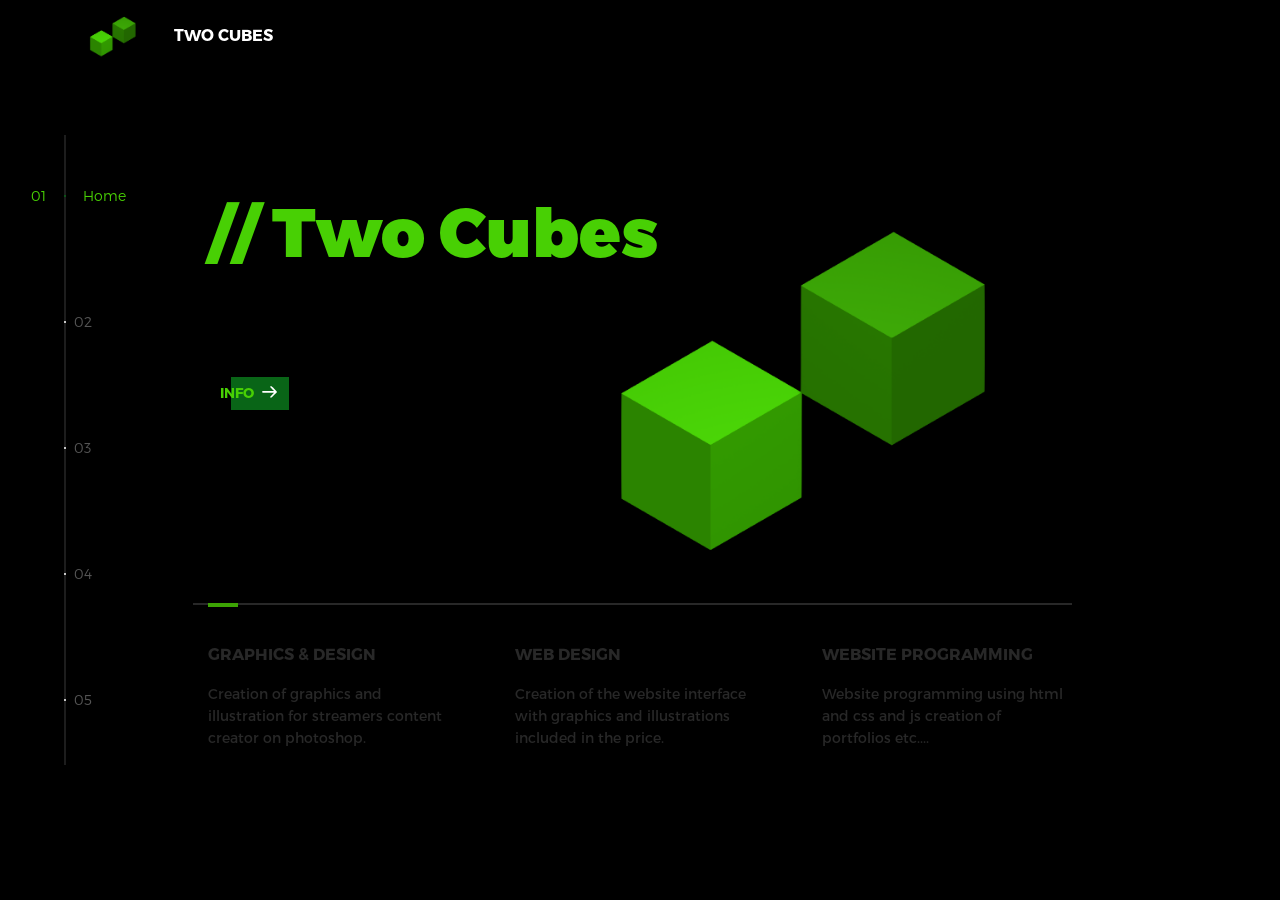
<file: Two Cubes/index.html>
<!DOCTYPE html>
<html lang="en">
<head>
  <title>Two Cubes</title>
  <meta charset="utf-8">
  <meta name="viewport" content="width=device-width, initial-scale=1">
  <meta http-equiv="X-UA-Compatible" content="IE=edge">
  <meta name="description" content="HTML5 website template">
  <meta name="keywords" content="global, template, html, sass, jquery">
  <meta name="author" content="Bucky Maler">
  <link rel="stylesheet" href="assets/css/main.css">
  <link rel="icon" href="img/Untitled@1-400x400.png">
</head>
<body>


<div class="device-notification">
  <a class="device-notification--logo" href="#0">
    <img src="img/Untitled@1-1920x1080.png" alt="Global" style="width: 100px;">
    <p>Two Cubes</p>
  </a>
  <p class="device-notification--message">Global has so much to offer that we must request you orient your device to portrait or find a larger screen. You won't be disappointed.</p>
</div>

<div class="perspective effect-rotate-left">
  <div class="container"><div class="outer-nav--return"></div>
    <div id="viewport" class="l-viewport">
      <div class="l-wrapper">
        <header class="header">
          <a class="header--logo" href="#0">
            <img src="img/Untitled@1-1920x1080.png" alt="Global" style="width: 100px;">
            <p>Two Cubes</p>
             
          </a>
          <buttowidth: 100px;n class="header--cta cta">Info</button>
          <div class="header--nav-toggle">
            <span></span>
          </div>
        </header>
        <nav class="l-side-nav">
          <ul class="side-nav">
            <li class="is-active"><span>Home</span></li>
            <li><span>Works</span></li>
            <li><span>About</span></li>
            <li><span>Contact</span></li>
            <li><span>Info</span></li>
          </ul>
        </nav>
        <ul class="l-main-content main-content">
          <li class="l-section section section--is-active">
            <div class="intro">
              <div class="intro--banner">
                <h1>// Two Cubes<br>&#32<br> &#32 </h1>
                <button class="cta">Info
                  <svg version="1.1" id="Layer_1" xmlns="http://www.w3.org/2000/svg" xmlns:xlink="http://www.w3.org/1999/xlink" x="0px" y="0px" viewBox="0 0 150 118" style="enable-background:new 0 0 150 118;" xml:space="preserve">
                  <g transform="translate(0.000000,118.000000) scale(0.100000,-0.100000)">
                    <path d="M870,1167c-34-17-55-57-46-90c3-15,81-100,194-211l187-185l-565-1c-431,0-571-3-590-13c-55-28-64-94-18-137c21-20,33-20,597-20h575l-192-193C800,103,794,94,849,39c20-20,39-29,61-29c28,0,63,30,298,262c147,144,272,271,279,282c30,51,23,60-219,304C947,1180,926,1196,870,1167z"/>
                  </g>
                  </svg>
                  <span class="btn-background"></span>
                </button>
                <img src="img/Untitled@1-1920x1080.png" alt="Welcome" width:="" 800px;="" style="
                width: 800px;
                ">
              </div>
              <div class="intro--options">
                <a href="#0">
                  <h3>Graphics &amp; design</h3>
                  <p>Creation of graphics and illustration for streamers content creator on photoshop.</p>
                </a>
                <a href="#0">
                  <h3>WEB DESIGN</h3>
                  <p>Creation of the website interface with graphics and illustrations included in the price.</p>
                </a>
                <a href="#0">
                  <h3>Website programming</h3>
                  <p>Website programming using html and css and js creation of portfolios etc....</p>
                </a>
              </div>
            </div>
          </li>
          <li class="l-section section">
            <div class="work">
              <h2>Selected work</h2>
              <div class="work--lockup">
                <ul class="slider">
                  <li class="slider--item slider--item-left">
                    <a href="#0">
                      <div class="slider--item-image">
                        <img src="assets/img/work-victory.jpg" alt="Victory">
                      </div>
                      <p class="slider--item-title">WEB DESIGN</p>
                      <p class="slider--item-description">Creation of the website interface with graphics and illustrations included in the price on Adobe XD.</p>
                    </a>
                  </li>
                  <li class="slider--item slider--item-center">
                    <a href="#0">
                      <div class="slider--item-image">
                        <img src="assets/img/work-metiew-smith.jpg" alt="Metiew and Smith">
                      </div>
                      <p class="slider--item-title">Graphics &amp; design</p>
                      <p class="slider--item-description">Creation of graphics and illustration for streamers content creator on photoshop and Adobe Illustrator.</p>
                    </a>
                  </li>
                  <li class="slider--item slider--item-right">
                    <a href="#0">
                      <div class="slider--item-image">
                        <img src="assets/img/work-alex-nowak.jpg" alt="Alex Nowak">
                      </div>
                      <p class="slider--item-title">Website programming</p>
                      <p class="slider--item-description">Website programming using html and css and js creation of portfolios , nft , blog etc....</p>
                    </a>
                  </li>
                </ul>
                <div class="slider--prev">
                  <svg version="1.1" id="Layer_1" xmlns="http://www.w3.org/2000/svg" xmlns:xlink="http://www.w3.org/1999/xlink" x="0px" y="0px"
                  viewBox="0 0 150 118" style="enable-background:new 0 0 150 118;" xml:space="preserve">
                  <g transform="translate(0.000000,118.000000) scale(0.100000,-0.100000)">
                    <path d="M561,1169C525,1155,10,640,3,612c-3-13,1-36,8-52c8-15,134-145,281-289C527,41,562,10,590,10c22,0,41,9,61,29
                    c55,55,49,64-163,278L296,510h575c564,0,576,0,597,20c46,43,37,109-18,137c-19,10-159,13-590,13l-565,1l182,180
                    c101,99,187,188,193,199c16,30,12,57-12,84C631,1174,595,1183,561,1169z"/>
                  </g>
                  </svg>
                </div>
                <div class="slider--next">
                  <svg version="1.1" id="Layer_1" xmlns="http://www.w3.org/2000/svg" xmlns:xlink="http://www.w3.org/1999/xlink" x="0px" y="0px" viewBox="0 0 150 118" style="enable-background:new 0 0 150 118;" xml:space="preserve">
                  <g transform="translate(0.000000,118.000000) scale(0.100000,-0.100000)">
                    <path d="M870,1167c-34-17-55-57-46-90c3-15,81-100,194-211l187-185l-565-1c-431,0-571-3-590-13c-55-28-64-94-18-137c21-20,33-20,597-20h575l-192-193C800,103,794,94,849,39c20-20,39-29,61-29c28,0,63,30,298,262c147,144,272,271,279,282c30,51,23,60-219,304C947,1180,926,1196,870,1167z"/>
                  </g>
                  </svg>
                </div>
              </div>
            </div>
          </li>
          <li class="l-section section">
            <div class="about">
              <div class="about--banner">
                <h2>Two Cubes Hi, I'm Federico B. a web developer and graphic designer with experience in creating websites and designing graphic materials such as logos, brochures and images for the web. With a solid knowledge of web technologies such as HTML, CSS, JavaScript, I'm able to create dynamic and functional websites that meet my clients' needs. Additionally, I use professional tools to create eye-catching designs that support my clients' marketing goals. I enjoy working collaboratively with clients to ensure the final product meets their expectations_</h2>
                <a href="#0">Two Cubes
                  
                 
       
          <li class="l-section section">
            <div class="contact">
              
              <div class="contact--lockup">
                <div class="modal">
                  <div class="modal--information">
                    <p>Italy</p>
                    <a href="mailto:federicobellineli31@gmail.com">federicobellineli31@gmail.com</a>
                    
                  </div>
                  <ul class="modal--options">
                    <li><a href="https://it.fiverr.com/federicobelline">Fiverr®</a></li>
                    
                    <li><a href="mailto:federicobellineli31@gmail.com">Contact Us</a></li>
                  </ul>
                </div>
              </div>
            </div>
          </li>
          <li class="l-section section">
            <div class="hire">
              <h2>Information</h2>
              
              <form class="work-request">
              <a href="">Two Cubes
              <a/>
              <a href="https://it.fiverr.com/federicobelline">Fiverr®<a/>
              

                  

                
                <input type="submit" value="//  This website is created by Federik  \\">
              </form>
              <form class="work-request2">

                
  
                    
  
                  

              
            </div>
          </li>
        </ul>
      </div>
    </div>
  </div>
  <ul class="outer-nav">
    <li class="is-active">Home</li>
    <li>Works</li>
    <li>About</li>
    <li>Contact</li>
    <li>Info</li>
  </ul>
</div>

<script src="https://ajax.googleapis.com/ajax/libs/jquery/2.2.4/jquery.min.js"></script>
<script>window.jQuery || document.write('<script src="assets/js/vendor/jquery-2.2.4.min.js"><\/script>')</script>
<script src="assets/js/functions-min.js"></script>
</body>
</html>
</file>
<file: Two Cubes/assets/css/main.css>
@font-face {
    font-family: 'Montserrat';
    src: url("fonts/Montserrat-Black.eot");
    src: local("☺"),url("fonts/Montserrat-Black.woff") format("woff"),url("fonts/Montserrat-Black.ttf") format("truetype"),url("fonts/Montserrat-Black.svg") format("svg");
    font-weight: 900;
    font-style: normal
}

@font-face {
    font-family: 'Montserrat';
    src: url("fonts/Montserrat-Bold.eot");
    src: local("☺"),url("fonts/Montserrat-Bold.woff") format("woff"),url("fonts/Montserrat-Bold.ttf") format("truetype"),url("fonts/Montserrat-Bold.svg") format("svg");
    font-weight: 700;
    font-style: normal
}

@font-face {
    font-family: 'Montserrat';
    src: url("fonts/Montserrat-Regular.eot");
    src: local("☺"),url("fonts/Montserrat-Regular.woff") format("woff"),url("fonts/Montserrat-Regular.ttf") format("truetype"),url("fonts/Montserrat-Regular.svg") format("svg");
    font-weight: 400;
    font-style: normal
}

@font-face {
    font-family: 'Montserrat';
    src: url("fonts/Montserrat-Light.eot");
    src: local("☺"),url("fonts/Montserrat-Light.woff") format("woff"),url("fonts/Montserrat-Light.ttf") format("truetype"),url("fonts/Montserrat-Light.svg") format("svg");
    font-weight: 300;
    font-style: normal
}

/*! normalize.css v3.0.
2 | MIT License | git.io/normalize 
*/
html {
    font-family: sans-serif;
    -ms-text-size-adjust: 100%;
    -webkit-text-size-adjust: 100%
}

body {
    margin: 0
}

article,aside,details,figcaption,figure,footer,header,hgroup,main,menu,nav,section,summary {
    display: block
}

audio,canvas,progress,video {
    display: inline-block;
    vertical-align: baseline
}

audio:not([controls]) {
    display: none;
    height: 0
}

[hidden],template {
    display: none
}

a {
    background-color: transparent
}

a:active,a:hover {
    outline: 0
}

abbr[title] {
    border-bottom: 1px dotted
}

b,strong {
    font-weight: bold
}

dfn {
    font-style: italic
}

h1 {
    font-size: 2em;
    margin: 0.67em 0
}

mark {
    background: #ff0;
    color: #000
}

small {
    font-size: 80%
}

sub,sup {
    font-size: 75%;
    line-height: 0;
    position: relative;
    vertical-align: baseline
}

sup {
    top: -0.5em
}

sub {
    bottom: -0.25em
}

img {
    border: 0
}

svg:not(:root) {
    overflow: hidden
}

figure {
    margin: 1em 40px
}

hr {
    box-sizing: content-box;
    height: 0
}

pre {
    overflow: auto
}

code,kbd,pre,samp {
    font-family: monospace, monospace;
    font-size: 1em
}

button,input,optgroup,select,textarea {
    color: inherit;
    font: inherit;
    margin: 0
}

button {
    overflow: visible
}

button,select {
    text-transform: none
}

button,html input[type="button"],input[type="reset"],input[type="submit"] {
    -webkit-appearance: button;
    cursor: pointer
}

button[disabled],html input[disabled] {
    cursor: default
}

button::-moz-focus-inner,input::-moz-focus-inner {
    border: 0;
    padding: 0
}

input {
    line-height: normal
}

input[type="checkbox"],input[type="radio"] {
    box-sizing: border-box;
    padding: 0
}

input[type="number"]::-webkit-inner-spin-button,input[type="number"]::-webkit-outer-spin-button {
    height: auto
}

input[type="search"] {
    -webkit-appearance: textfield;
    box-sizing: content-box
}

input[type="search"]::-webkit-search-cancel-button,input[type="search"]::-webkit-search-decoration {
    -webkit-appearance: none
}

fieldset {
    border: 1px solid #c0c0c0;
    margin: 0 2px;
    padding: 0.35em 0.625em 0.75em
}

legend {
    border: 0;
    padding: 0
}

textarea {
    overflow: auto
}

optgroup {
    font-weight: bold
}

table {
    border-collapse: collapse;
    border-spacing: 0
}

td,th {
    padding: 0
}

::-moz-selection {
    background: #FFF498
}

::selection {
    background: #FFF498
}

::-moz-selection {
    background: #FFF498
}

img::-moz-selection {
    background: transparent
}

img::selection {
    background: transparent
}

img::-moz-selection {
    background: transparent
}

body {
    -webkit-tap-highlight-color: #FFF498
}

body {
    background-color: black;
    font-size: 14px;
    line-height: 1.6;
    font-family: "Montserrat",sans-serif;
    color: #48d004;
    -webkit-font-smoothing: antialiased;
    -webkit-text-size-adjust: 100%
}

.l-viewport {
    position: relative;
    width: 100%;
    height: 100vh;
    box-shadow: 0 0 45px 5px rgba(0,0,0,0.85);
    overflow: hidden
}

.l-wrapper {
    position: relative;
    width: 1440px;
    max-width: 90%;
    height: 100%;
    margin: 0 auto
}

.l-side-nav {
    position: absolute;
    left: 0;
    display: -webkit-box;
    display: -webkit-flex;
    display: -ms-flexbox;
    display: flex;
    height: 100%;
    -webkit-box-align: center;
    -webkit-align-items: center;
    -ms-flex-align: center;
    align-items: center
}

.l-side-nav::before {
    content: "";
    position: absolute;
    top: 50%;
    left: 0;
    -webkit-transform: translateY(-50%);
    transform: translateY(-50%);
    width: 2px;
    height: 70%;
    max-height: 750px;
    background-color: #555;
    opacity: .35;
    z-index: 10
}

@media (max-width: 1180px) {
    .l-side-nav {
        display:none
    }
}

.l-main-content {
    position: relative;
    width: 100%;
    height: 100%;
    margin: 0;
    padding: 0;
    list-style: none
}

.l-section {
    position: absolute;
    width: 100%;
    height: 100%
}

.device-notification {
    display: none;
    position: fixed;
    top: 0;
    left: 0;
    width: 100%;
    height: 100%;
    -webkit-box-orient: vertical;
    -webkit-box-direction: normal;
    -webkit-flex-direction: column;
    -ms-flex-direction: column;
    flex-direction: column;
    -webkit-box-align: center;
    -webkit-align-items: center;
    -ms-flex-align: center;
    -ms-grid-row-align: center;
    align-items: center;
    -webkit-box-pack: center;
    -webkit-justify-content: center;
    -ms-flex-pack: center;
    justify-content: center;
    background-color: #0c0c0c;
    z-index: 12
}

.device-notification--logo {
    display: -webkit-box;
    display: -webkit-flex;
    display: -ms-flexbox;
    display: flex;
    -webkit-box-align: center;
    -webkit-align-items: center;
    -ms-flex-align: center;
    align-items: center;
    text-decoration: none;
    color: #fff
}

.device-notification--logo p {
    margin: 0 0 0 10px;
    font-size: 16px;
    font-weight: 700;
    text-transform: uppercase
}

.device-notification--message {
    width: 70%;
    margin: 30px 0 0 0;
    font-weight: 700;
    text-align: center
}

@media (max-width: 767px) and (min-width: 601px) and (max-height: 680px) {
    .device-notification {
        display:-webkit-box;
        display: -webkit-flex;
        display: -ms-flexbox;
        display: flex
    }
}

@media (max-width: 600px) and (min-width: 480px) and (max-height: 580px) {
    .device-notification {
        display:-webkit-box;
        display: -webkit-flex;
        display: -ms-flexbox;
        display: flex
    }
}

@media (max-width: 736px) and (min-width: 360px) and (orientation: landscape) {
    .device-notification {
        display:-webkit-box;
        display: -webkit-flex;
        display: -ms-flexbox;
        display: flex
    }
}

@media(max-width: 359px) {
    .device-notification {
        display:-webkit-box;
        display: -webkit-flex;
        display: -ms-flexbox;
        display: flex
    }
}

.section {
    opacity: 0;
    visibility: hidden;
    -webkit-transition: opacity .4s ease-in-out,visibility 0s .4s;
    transition: opacity .4s ease-in-out,visibility 0s .4s
}

.section--is-active {
    opacity: 1;
    visibility: visible;
    z-index: 1;
    -webkit-transition: opacity .4s ease-in-out .4s;
    transition: opacity .4s ease-in-out .4s
}

.section--next {
    -webkit-transform: translateY(-45px);
    transform: translateY(-45px);
    -webkit-transition: -webkit-transform .4s ease-in-out;
    transition: -webkit-transform .4s ease-in-out;
    transition: transform .4s ease-in-out;
    transition: transform .4s ease-in-out, -webkit-transform .4s ease-in-out
}

.section--prev {
    -webkit-transform: translateY(45px);
    transform: translateY(45px);
    -webkit-transition: -webkit-transform .4s ease-in-out;
    transition: -webkit-transform .4s ease-in-out;
    transition: transform .4s ease-in-out;
    transition: transform .4s ease-in-out, -webkit-transform .4s ease-in-out
}

.header {
    position: absolute;
    top: 0;
    left: 0;
    display: -webkit-box;
    display: -webkit-flex;
    display: -ms-flexbox;
    display: flex;
    width: 100%;
    height: 70px;
    -webkit-box-align: center;
    -webkit-align-items: center;
    -ms-flex-align: center;
    align-items: center;
    -webkit-box-pack: justify;
    -webkit-justify-content: space-between;
    -ms-flex-pack: justify;
    justify-content: space-between;
    z-index: 10
}

.header--logo {
    display: -webkit-box;
    display: -webkit-flex;
    display: -ms-flexbox;
    display: flex;
    -webkit-box-align: center;
    -webkit-align-items: center;
    -ms-flex-align: center;
    align-items: center;
    text-decoration: none;
    color: #ffffff ;
}

.header--logo p {
    margin: 0 0 0 10px;
    font-size: 16px;
    font-weight: 700;
    text-transform: uppercase
}

.header--nav-toggle {
    display: -webkit-box;
    display: -webkit-flex;
    display: -ms-flexbox;
    display: flex;
    width: 50px;
    height: 50px;
    -webkit-box-orient: vertical;
    -webkit-box-direction: normal;
    -webkit-flex-direction: column;
    -ms-flex-direction: column;
    flex-direction: column;
    -webkit-box-align: center;
    -webkit-align-items: center;
    -ms-flex-align: center;
    align-items: center;
    -webkit-box-pack: center;
    -webkit-justify-content: center;
    -ms-flex-pack: center;
    justify-content: center;
    cursor: pointer
}

.header--nav-toggle span,.header--nav-toggle::before,.header--nav-toggle::after {
    content: "";
    position: relative;
    width: 16px;
    height: 2px;
    background-color: #fff
}

.header--nav-toggle::before {
    bottom: 5px;
    width: 23px
}

.header--nav-toggle::after {
    top: 5px;
    width: 23px
}

.header--cta {
    position: absolute;
    top: 50%;
    left: 50%;
    -webkit-transform: translate(-50%, -50%);
    transform: translate(-50%, -50%);
    padding: 0 20px;
    line-height: 30px;
    text-decoration: none;
    color: #fff;
    font-weight: 700;
    text-transform: uppercase;
    background-color: #48d004;
    border: none;
    opacity: 0;
    visibility: hidden;
    -webkit-transition: opacity .4s ease-in-out,visibility 0s .4s;
    transition: opacity .4s ease-in-out,visibility 0s .4s
}

.header--cta:focus {
    outline: none
}

.header--cta.is-active {
    opacity: 1;
    visibility: visible;
    -webkit-transition: opacity .4s ease-in-out .4s;
    transition: opacity .4s ease-in-out .4s
}

@media (max-width: 767px) {
    .header--cta {
        display:none
    }
}

.side-nav {
    position: relative;
    display: -webkit-box;
    display: -webkit-flex;
    display: -ms-flexbox;
    display: flex;
    width: 100px;
    height: 70%;
    max-height: 750px;
    -webkit-box-orient: vertical;
    -webkit-box-direction: normal;
    -webkit-flex-direction: column;
    -ms-flex-direction: column;
    flex-direction: column;
    -webkit-justify-content: space-around;
    -ms-flex-pack: distribute;
    justify-content: space-around;
    margin: 0;
    padding: 0;
    list-style-position: inside;
    z-index: 10
}

.side-nav>li {
    position: relative;
    top: -5px;
    color: #fff;
    font-size: 6px;
    cursor: pointer
}

.side-nav>li span {
    position: relative;
    top: 3px;
    left: 10px;
    color: #48d004;
    font-size: 14px;
    font-weight: 300;
    opacity: 0;
    visibility: hidden
}

.side-nav>li::before {
    position: absolute;
    top: 3px;
    left: 10px;
    color: #555;
    font-size: 14px;
    font-weight: 300
}

.side-nav li:nth-child(1)::before {
    content: "01"
}

.side-nav li:nth-child(2)::before {
    content: "02"
}

.side-nav li:nth-child(3)::before {
    content: "03"
}

.side-nav li:nth-child(4)::before {
    content: "04"
}

.side-nav li:nth-child(5)::before {
    content: "05"
}

.side-nav li.is-active {
    color: #096517;
    -webkit-transition: color .4s ease-in-out;
    transition: color .4s ease-in-out
}

.side-nav li.is-active span {
    opacity: 1;
    visibility: visible;
    -webkit-transition: opacity .4s ease-in-out;
    transition: opacity .4s ease-in-out
}

.side-nav li.is-active::before {
    left: -33px;
    color: #48d004
}

.intro {
    position: relative;
    display: -webkit-box;
    display: -webkit-flex;
    display: -ms-flexbox;
    display: flex;
    width: 900px;
    max-width: 75%;
    height: 100%;
    -webkit-box-orient: vertical;
    -webkit-box-direction: normal;
    -webkit-flex-direction: column;
    -ms-flex-direction: column;
    flex-direction: column;
    -webkit-box-pack: center;
    -webkit-justify-content: center;
    -ms-flex-pack: center;
    justify-content: center;
    margin: 0 auto
}

@media (max-width: 1180px) {
    .intro {
        max-width:100%
    }
}

.intro--banner {
    position: relative;
    height: 475px
}

.intro--banner::before {
    content: "";
    position: absolute;
    bottom: 20px;
    left: -15px;
    right: 0;
    height: 2px;
    background-color: #282828
}

.intro--banner::after {
    content: "";
    position: absolute;
    bottom: 18px;
    left: 0;
    width: 30px;
    height: 4px;
    background-color: #3ca304
}

.intro--banner h1 {
    position: relative;
    font-size: 68px;
    font-weight: 900;
    line-height: 1;
    z-index: 1
}

.intro--banner button {
    position: relative;
    padding: 5px 17px 5px 12px;
    font-weight: 700;
    text-transform: uppercase;
    background-color: transparent;
    border: none
}

.intro--banner button .btn-background {
    position: absolute;
    top: 0;
    left: 23px;
    right: 0;
    height: 100%;
    background-color: #096517;
    z-index: -1;
    -webkit-transition: left .2s ease-in-out;
    transition: left .2s ease-in-out
}

.intro--banner button:hover .btn-background {
    left: 0
}

.intro--banner button:focus {
    outline: none
}

.intro--banner button svg {
    position: relative;
    left: 5px;
    width: 15px;
    fill: #fff
}

.intro--banner img {
    position: absolute;
    bottom: 21px;
    right: -141px
}

.intro--options {
    display: -webkit-box;
    display: -webkit-flex;
    display: -ms-flexbox;
    display: flex;
    -webkit-box-pack: justify;
    -webkit-justify-content: space-between;
    -ms-flex-pack: justify;
    justify-content: space-between;
    margin: 0;
    padding: 0;
    list-style: none
}

.intro--options>a {
    max-width: 250px;
    text-decoration: none;
    color: #282828;
    -webkit-transition: color .2s ease-in-out;
    transition: color .2s ease-in-out
}

.intro--options>a:hover {
    color: #48d004;
}

.intro--options h3 {
    font-size: 16px;
    text-transform: uppercase
}

.intro--options p {
    margin-bottom: 0
}

@media (max-width: 900px) {
    .intro--banner {
        height:380px
    }

    .intro--banner h1 {
        font-size: 55px
    }

    .intro--banner img {
        width: 430px
    }

    .intro--options>a {
        margin-right: 30px
    }

    .intro--options>a:last-child {
        margin-right: 0
    }
}

@media (max-width: 767px) {
    .intro--banner {
        height:305px
    }

    .intro--banner h1 {
        font-size: 44px
    }

    .intro--banner img {
        width: 330px
    }

    .intro--options {
        display: block
    }

    .intro--options>a {
        display: block;
        max-width: 100%;
        margin: 0 0 30px 0
    }

    .intro--options>a:last-child {
        margin-bottom: 0
    }
}

@media (max-width: 600px) {
    .intro--banner {
        height:360px
    }

    .intro--banner h1 {
        font-size: 55px
    }

    .intro--banner img {
        display: none
    }
}

@media (max-width: 600px) and (max-height: 750px) {
    .intro--banner {
        height:auto
    }

    .intro--banner::before,.intro--banner::after {
        display: none
    }

    .intro--banner h1 {
        margin-top: 0
    }

    .intro--options {
        display: none
    }
}

.work {
    position: relative;
    display: -webkit-box;
    display: -webkit-flex;
    display: -ms-flexbox;
    display: flex;
    width: 960px;
    max-width: 80%;
    height: 100%;
    -webkit-box-orient: vertical;
    -webkit-box-direction: normal;
    -webkit-flex-direction: column;
    -ms-flex-direction: column;
    flex-direction: column;
    -webkit-box-pack: center;
    -webkit-justify-content: center;
    -ms-flex-pack: center;
    justify-content: center;
    margin: 0 auto
}

@media (max-width: 1180px) {
    .work {
        max-width:100%
    }
}

.work h2 {
    margin: 0 0 20px 0;
    font-size: 30px;
    text-align: center
}

.work--lockup {
    position: relative
}

.work--lockup .slider {
    position: relative;
    display: -webkit-box;
    display: -webkit-flex;
    display: -ms-flexbox;
    display: flex;
    width: 80%;
    margin: 0 auto;
    padding: 0;
    list-style: none
}

.work--lockup .slider--item {
    position: absolute;
    display: none;
    text-align: center
}

.work--lockup .slider--item a {
    text-decoration: none;
    color: #858585
}

.work--lockup .slider--item-title {
    margin-top: 10px;
    font-size: 12px;
    font-weight: 700;
    text-transform: uppercase
}

.work--lockup .slider--item-description {
    display: none;
    max-width: 250px;
    margin: 0 auto
}

.work--lockup .slider--item-image {
    width: 150px;
    height: 150px;
    margin: 0 auto;
    border-radius: 50%;
    overflow: hidden
}

.work--lockup .slider--item-image img {
    width: 100%
}

.work--lockup .slider--item-left {
    top: 50%;
    left: 0;
    -webkit-transform: translateY(-50%);
    transform: translateY(-50%);
    display: block
}

.work--lockup .slider--item-right {
    top: 50%;
    right: 0;
    -webkit-transform: translateY(-50%);
    transform: translateY(-50%);
    display: block
}

.work--lockup .slider--item-center {
    position: relative;
    top: 30px;
    left: 50%;
    -webkit-transform: translateX(-50%);
    transform: translateX(-50%);
    display: block
}

.work--lockup .slider--item-center a {
    color: #fff
}

.work--lockup .slider--item-center .slider--item-title {
    margin-top: 25px;
    font-size: 16px
}

.work--lockup .slider--item-center .slider--item-description {
    display: block
}

.work--lockup .slider--item-center .slider--item-image {
    width: 300px;
    height: 300px
}

.work--lockup .slider--next,.work--lockup .slider--prev {
    position: absolute;
    top: 160px;
    display: -webkit-box;
    display: -webkit-flex;
    display: -ms-flexbox;
    display: flex;
    width: 50px;
    height: 50px;
    -webkit-box-align: center;
    -webkit-align-items: center;
    -ms-flex-align: center;
    align-items: center;
    -webkit-box-pack: center;
    -webkit-justify-content: center;
    -ms-flex-pack: center;
    justify-content: center;
    background-color: #282828;
    border-radius: 50%;
    cursor: pointer
}

.work--lockup .slider--next svg,.work--lockup .slider--prev svg {
    width: 20px;
    fill: #fff
}

.work--lockup .slider--next {
    right: 0
}

.work--lockup .slider--prev {
    left: 0
}

@media (max-width: 900px) {
    .work--lockup .slider--item-image {
        width:120px;
        height: 120px
    }

    .work--lockup .slider--item-center .slider--item-image {
        width: 240px;
        height: 240px
    }

    .work--lockup .slider--next,.work--lockup .slider--prev {
        top: 130px
    }
}

@media (max-width: 767px) {
    .work--lockup .slider {
        width:75%
    }

    .work--lockup .slider--item-image {
        width: 90px;
        height: 90px
    }

    .work--lockup .slider--item-center .slider--item-image {
        width: 190px;
        height: 190px
    }

    .work--lockup .slider--next,.work--lockup .slider--prev {
        top: 105px
    }
}

@media (max-width: 600px) {
    .work--lockup .slider {
        width:auto
    }

    .work--lockup .slider--item-left,.work--lockup .slider--item-right {
        display: none
    }
}

.about {
    position: relative;
    display: -webkit-box;
    display: -webkit-flex;
    display: -ms-flexbox;
    display: flex;
    width: 900px;
    max-width: 75%;
    height: 100%;
    -webkit-box-orient: vertical;
    -webkit-box-direction: normal;
    -webkit-flex-direction: column;
    -ms-flex-direction: column;
    flex-direction: column;
    -webkit-box-pack: center;
    -webkit-justify-content: center;
    -ms-flex-pack: center;
    justify-content: center;
    margin: 0 auto
}

@media (max-width: 1180px) {
    .about {
        max-width:100%
    }
}

.about--banner {
    position: relative;
    height: 475px
}




.about--banner h2 {
    position: relative;
    margin-top: 35px;
    font-size: 35px;
    font-weight: 900;
    line-height: 1;
    z-index: 1
}

.about--banner a {
    padding: 5px 17px 5px 0;
    text-decoration: none;
    color: #fff;
    font-weight: 700;
    text-transform: uppercase;
    background-color: transparent
}

.about--banner a:hover svg {
    left: 10px
}

.about--banner a svg {
    position: relative;
    left: 5px;
    width: 15px;
    fill: #fff;
    -webkit-transition: left .2s ease-in-out;
    transition: left .2s ease-in-out
}

.about--banner img {
    position: absolute;
    bottom: -90px;
    right: -12px
}

.about--options {
    display: -webkit-box;
    display: -webkit-flex;
    display: -ms-flexbox;
    display: flex;
    max-width: 600px;
    -webkit-box-pack: justify;
    -webkit-justify-content: space-between;
    -ms-flex-pack: justify;
    justify-content: space-between;
    margin: 0;
    padding: 0;
    list-style: none
}

.about--options>a {
    position: relative;
    width: 150px;
    height: 75px;
    text-decoration: none;
    color: #fff;
    border: 10px solid #48d004;
    background-position: center;
    background-size: cover;
    background-repeat: no-repeat
}

.about--options>a:nth-child(1) {
    background-image: url("../img/about-winners.jpg")
}

.about--options>a:nth-child(2) {
    background-image: url("../img/about-philosophy.jpg")
}

.about--options>a:nth-child(3) {
    background-image: url("../img/about-history.jpg")
}

.about--options>a:hover h3 {
    bottom: -50px
}

.about--options h3 {
    position: absolute;
    bottom: -38px;
    left: 10px;
    font-size: 16px;
    text-transform: uppercase;
    -webkit-transition: bottom .2s ease-in-out,left .2s ease-in-out;
    transition: bottom .2s ease-in-out,left .2s ease-in-out
}

@media (max-width: 767px) {
    .about--banner {
        height:305px
    }

    .about--banner::before {
        top: 0;
        left: 125px
    }

    .about--banner::after {
        top: 35px;
        left: 260px
    }

    .about--banner h2 {
        margin-top: 10px;
        font-size: 44px
    }

    .about--banner h2::before {
        top: 28px;
        left: 168px
    }

    .about--banner h2::after {
        top: 163px;
        left: 163px
    }

    .about--banner img {
        width: 315px
    }
}

@media (max-width: 600px) {
    .about--banner {
        height: auto;
    }





    .about--banner h2 {
        margin-top: 0;
        font-size: 25px
    }





    .about--banner img {
        display: none
    }

    .about--options {
        display: none
    }
}

.contact  {
    position: fixed;
    top: 0;
    left: 0;
    width: 100%;
    height: 100%;
   background-position: center;
    background-size: cover;
    background-repeat: no-repeat;
}

.contact--lockup {
    position: relative;
    display: -webkit-box;
    display: -webkit-flex;
    display: -ms-flexbox;
    display: flex;
    width: 900px;
    max-width: 75%;
    height: 100%;
    -webkit-box-align: center;
    -webkit-align-items: center;
    -ms-flex-align: center;
    align-items: center;
    -webkit-box-pack: end;
    -webkit-justify-content: flex-end;
    -ms-flex-pack: end;
    justify-content: flex-end;
    margin: 0 auto
}

@media (max-width: 1180px) {
    .contact--lockup {
        max-width:90%
    }
}

@media (max-width: 767px) {
    .contact--lockup {
        -webkit-box-pack:center;
        -webkit-justify-content: center;
        -ms-flex-pack: center;
        justify-content: center
    }
}

.contact--lockup .modal {
    padding: 45px 45px;
    text-align: center;
    background-color: #0c0c0c;
    box-shadow: 0 0 30px 0 rgba(0,0,0,0.75)
}

.contact--lockup .modal--information p,.contact--lockup .modal--information a {
    display: block;
    margin: 14px 0;
    text-decoration: none;
    color: #fff;
    font-weight: 700
}

.contact--lockup .modal--information p {
    margin-top: 0
}

.contact--lockup .modal--options {
    margin: 0;
    padding: 0;
    list-style: none
}

.contact--lockup .modal--options>li {
    width: 130px;
    margin: 0 auto 25px auto
}

.contact--lockup .modal--options li:nth-child(1) {
    background-color: #00b22d
}

.contact--lockup .modal--options li:nth-child(2) {
    background-color:#55ff00; 
}

.contact--lockup .modal--options li:nth-child(3) {
    margin-bottom: 0;
    background-color: #48d004;
    text-transform: uppercase
}

.contact--lockup .modal--options a {
    display: block;
    width: 100%;
    padding: 8px 0;
    text-decoration: none;
    color: #fff;
    font-weight: 700
}

.work-request a{
    color: white;
    text-decoration: none;
    padding-top: 20px;
    
    font-size: 20px;
    text-align: center;
    font-family: 'Montserrat';
    


}
.work-request a:hover {
    color: #55ff00; 
}

.hire {
    position: relative;
    display: -webkit-box;
    display: -webkit-flex;
    display: -ms-flexbox;
    display: flex;
    width: 700px;
    max-width: 75%;
    height: 100%;
    -webkit-box-orient: ho;
    -webkit-box-direction: normal;
    -webkit-flex-direction: column;
    -ms-flex-direction: column;
    flex-direction: column;
    -webkit-box-pack: center;
    -webkit-justify-content: center;
    -ms-flex-pack: center;
    justify-content: center;
    margin: 0 auto
}

@media (max-width: 1180px) {
    .hire {
        max-width:100%
    }
}

.hire h2 {
    margin: 0 0 20px 0;
    font-size: 30px;
    text-align: center
}

.work-request {
    display: -webkit-box;
    display: -webkit-flex;
    display: -ms-flexbox;
    display: flex;
    width: 100%;
    -webkit-box-orient: vertical;
    -webkit-box-direction: normal;
    -webkit-flex-direction: column;
    -ms-flex-direction: column;
    flex-direction: column;
    -webkit-box-align: center;
    -webkit-align-items: center;
    -ms-flex-align: center;
    align-items: center;
    color: #fff
}

.work-request input[type="submit"] {
    width: 400px;
    max-width: 100%;
    line-height: 50px;
    font-size: 16px;
    font-weight: 700;
    text-transform: uppercase;
    background-color: #000000;
    border: none;
    border-radius: 0
}

.work-request input[type="submit"]:focus {
    outline: none
}

.work-request--options {
    display: -webkit-box;
    display: -webkit-flex;
    display: -ms-flexbox;
    display: flex;
    width: 100%;
    -webkit-box-orient: horizontal;
    -webkit-box-direction: normal;
    -webkit-flex-direction: column;
    -ms-flex-direction: column;
    flex-direction: column;
    -webkit-box-align: center;
    -webkit-align-items: center;
    -ms-flex-align: center;
    align-items: center;
    margin: 30px 0
}

.work-request--options .options-a {
    display: -webkit-box;
    display: -webkit-flex;
    display: -ms-flexbox;
    display: flex;
    width: 100%;
    -webkit-box-pack: justify;
    -webkit-justify-content: space-between;
    -ms-flex-pack: justify;
    justify-content: space-between
}

.work-request--options .options-b {
    display: -webkit-box;
    display: -webkit-flex;
    display: -ms-flexbox;
    display: flex;
    width: 72%;
    -webkit-flex-wrap: wrap;
    -ms-flex-wrap: wrap;
    flex-wrap: wrap;
    -webkit-justify-content: space-around;
    -ms-flex-pack: distribute;
    justify-content: space-around
}

.work-request--options label {
    display: block;
    width: 200px;
    margin-bottom: 30px;
    line-height: 50px;
    font-size: 16px;
    font-weight: 700;
    text-align: center;
    border: 2px solid #fff;
    cursor: pointer;
    -webkit-transition: background-color .2s ease-in-out,border-color .2s ease-in-out;
    transition: background-color .2s ease-in-out,border-color .2s ease-in-out
}

.work-request--options label svg {
    position: relative;
    left: -5px;
    width: 0;
    fill: #fff;
    -webkit-transition: width .2s ease-in-out;
    transition: width .2s ease-in-out
}

.work-request--options input[type="checkbox"] {
    display: none
}

.work-request--options input[type="checkbox"]:checked+label {
    background-color: #48d004;
    border-color: #48d004
}

.work-request--options input[type="checkbox"]:checked+label svg {
    width: 15px
}

.work-request--information {
    display: -webkit-box;
    display: -webkit-flex;
    display: -ms-flexbox;
    display: flex;
    width: 100%;
    -webkit-box-pack: justify;
    -webkit-justify-content: space-between;
    -ms-flex-pack: justify;
    justify-content: space-between;
    margin-bottom: 60px
}

.work-request--information .information-name,.work-request--information .information-email {
    position: relative;
    width: 45%;
    height: 50px;
    font-size: 30px;
    font-weight: 300
}

.work-request--information input[type="text"],.work-request--information input[type="email"] {
    width: 100%;
    padding: 0 0 5px 0;
    background-color: transparent;
    border: none;
    border-bottom: 1px solid #fff;
    border-radius: 0
}

.work-request--information input[type="text"]:focus,.work-request--information input[type="email"]:focus {
    outline: none;
    background-color: #0c0c0c
}

.work-request--information label {
    position: absolute;
    top: 0;
    left: 0;
    pointer-events: none;
    -webkit-transition: top .2s ease-in-out,font-size .2s ease-in-out;
    transition: top .2s ease-in-out,font-size .2s ease-in-out
}

.work-request--information input:focus+label,.work-request--information input.has-value+label {
    top: -15px;
    font-size: 14px
}

@media (max-width: 767px) {
    .work-request--options {
        -webkit-box-orient:horizontal;
        -webkit-box-direction: normal;
        -webkit-flex-direction: row;
        -ms-flex-direction: row;
        flex-direction: row;
        -webkit-justify-content: space-around;
        -ms-flex-pack: distribute;
        justify-content: space-around
    }

    .work-request--options .options-a,.work-request--options .options-b {
        display: block;
        width: auto
    }
}

@media (max-width: 600px) {
    .work-request--options {
        margin:20px 0
    }
}

@media (max-width: 600px) and (max-width: 415px) {
    .work-request--options {
        -webkit-box-pack:justify;
        -webkit-justify-content: space-between;
        -ms-flex-pack: justify;
        justify-content: space-between
    }
}

@media (max-width: 600px) {
    .work-request--options label {
        width:150px;
        margin-bottom: 15px;
        font-size: 14px
    }

    .work-request--options input[type="checkbox"]:checked+label svg {
        width: 12px
    }

    .work-request--information {
        margin-bottom: 30px
    }

    .work-request--information .information-name,.work-request--information .information-email {
        height: 40px;
        font-size: 24px
    }
}

.perspective {
    position: relative;
    width: 100%;
    height: 100%;
    overflow: hidden
}

.perspective--modalview {
    position: fixed;
    -webkit-perspective: 1500px;
    perspective: 1500px
}

.container {
    position: relative;
    -webkit-transform: translateZ(0) translateX(0) rotateY(0deg);
    transform: translateZ(0) translateX(0) rotateY(0deg);
    min-height: 100%;
    outline: 30px solid #48d004;
    -webkit-transition: -webkit-transform .4s;
    transition: -webkit-transform .4s;
    transition: transform .4s;
    transition: transform .4s, -webkit-transform .4s
}

.modalview .container {
    position: absolute;
    width: 100%;
    height: 100%;
    overflow: hidden;
    -webkit-backface-visibility: hidden;
    backface-visibility: hidden
}

.effect-rotate-left .container {
    -webkit-transform-origin: 0% 50%;
    transform-origin: 0% 50%;
    -webkit-transition: -webkit-transform .4s;
    transition: -webkit-transform .4s;
    transition: transform .4s;
    transition: transform .4s, -webkit-transform .4s
}

.effect-rotate-left--animate .container {
    -webkit-transform: translateZ(-1800px) translateX(-50%) rotateY(45deg);
    transform: translateZ(-1800px) translateX(-50%) rotateY(45deg);
    outline: 30px solid #48d004
}

.outer-nav {
    position: absolute;
    top: 50%;
    left: 55%;
    -webkit-transform: translateY(-50%);
    transform: translateY(-50%);
    -webkit-transform-style: preserve-3d;
    transform-style: preserve-3d;
    margin: 0;
    padding: 0;
    list-style: none;
    text-align: center;
    visibility: hidden;
    -webkit-transition: visibility 0s .2s;
    transition: visibility 0s .2s
}

.outer-nav.is-vis {
    visibility: visible
}

.outer-nav--return {
    position: absolute;
    top: 0;
    left: 0;
    width: 100%;
    height: 100%;
    display: none;
    cursor: pointer;
    z-index: 11
}

.outer-nav--return.is-vis {
    display: block
}

.outer-nav>li {
    -webkit-transform-style: preserve-3d;
    transform-style: preserve-3d;
    -webkit-transform: translateX(350px) translateZ(-1000px);
    transform: translateX(350px) translateZ(-1000px);
    font-size: 55px;
    font-weight: 900;
    opacity: 0;
    cursor: pointer;
    -webkit-transition: opacity .2s,-webkit-transform .2s;
    transition: opacity .2s,-webkit-transform .2s;
    transition: transform .2s,opacity .2s;
    transition: transform .2s,opacity .2s,-webkit-transform .2s
}

.outer-nav>li.is-vis {
    -webkit-transform: translateX(0) translateZ(0);
    transform: translateX(0) translateZ(0);
    opacity: 1;
    -webkit-transition: opacity .4s,-webkit-transform .4s;
    transition: opacity .4s,-webkit-transform .4s;
    transition: transform .4s,opacity .4s;
    transition: transform .4s,opacity .4s,-webkit-transform .4s
}

.outer-nav>li::before {
    content: "";
    position: absolute;
    top: 50%;
    left: 50%;
    -webkit-transform: translate(-50%, -25%);
    transform: translate(-50%, 300%);
    width: 110%;
    height: 10px;
    opacity: 0;
    background-color: #48d004;
}

.outer-nav>li.is-active::before {
    opacity: 1
}

@media (max-width: 767px) {
    .outer-nav>li {
        font-size:44px
    }
}

@media (max-width: 600px) {
    .outer-nav>li {
        font-size:34px
    }
}

.outer-nav li.is-vis:nth-child(2) {
    -webkit-transition-delay: .04s;
    transition-delay: .04s
}

.outer-nav li.is-vis:nth-child(3) {
    -webkit-transition-delay: .08s;
    transition-delay: .08s
}

.outer-nav li.is-vis:nth-child(4) {
    -webkit-transition-delay: .12s;
    transition-delay: .12s
}

.outer-nav li.is-vis:nth-child(5) {
    -webkit-transition-delay: .16s;
    transition-delay: .16s
}
</file>
